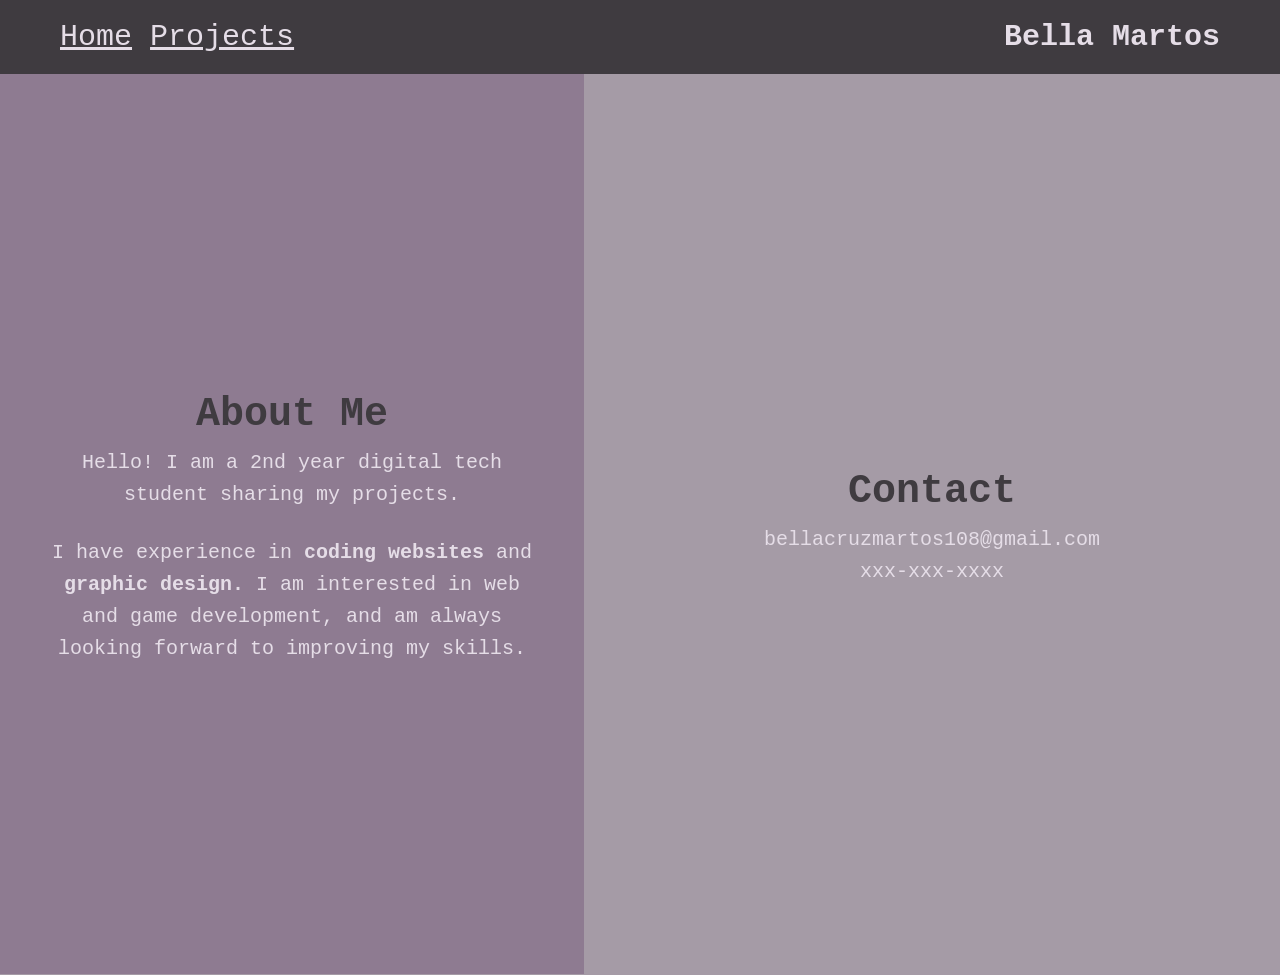
<file: index.html>
<!DOCTYPE html>
<html lang="en">
<head>
    <meta charset="UTF-8">
    <meta name="viewport" content="width=device-width, initial-scale=1.0">
    <title>Bella's portfolio</title>
      <link rel="stylesheet" href="style.css">
</head>
<body>

    <header class="nav-bar">
    <div class="nav">
        <a href="index.html">Home</a>
        <a href="pages/projects.html">Projects</a>
    </div>
  <div class="nav-header">Bella Martos</div>
  </header>

    <section class="split">
    <div class="left"> 
      <div class="information">
        <h1>About Me</h1>
        <p>Hello! I am a 2nd year digital tech student sharing my projects.</p>
        <br>
        <p>I have experience in <b>coding websites</b> and <b>graphic design.</b> I am interested in web and game development, and am always looking forward to improving my skills. </p>
      </div>
    </div>

    <div class="right">
      <div class="information">
      <h1>Contact</h1> 
      <p>bellacruzmartos108@gmail.com</p> 
      <p>xxx-xxx-xxxx</p>
    </div>
    </div>
  </section>

</body>
</html>
</file>
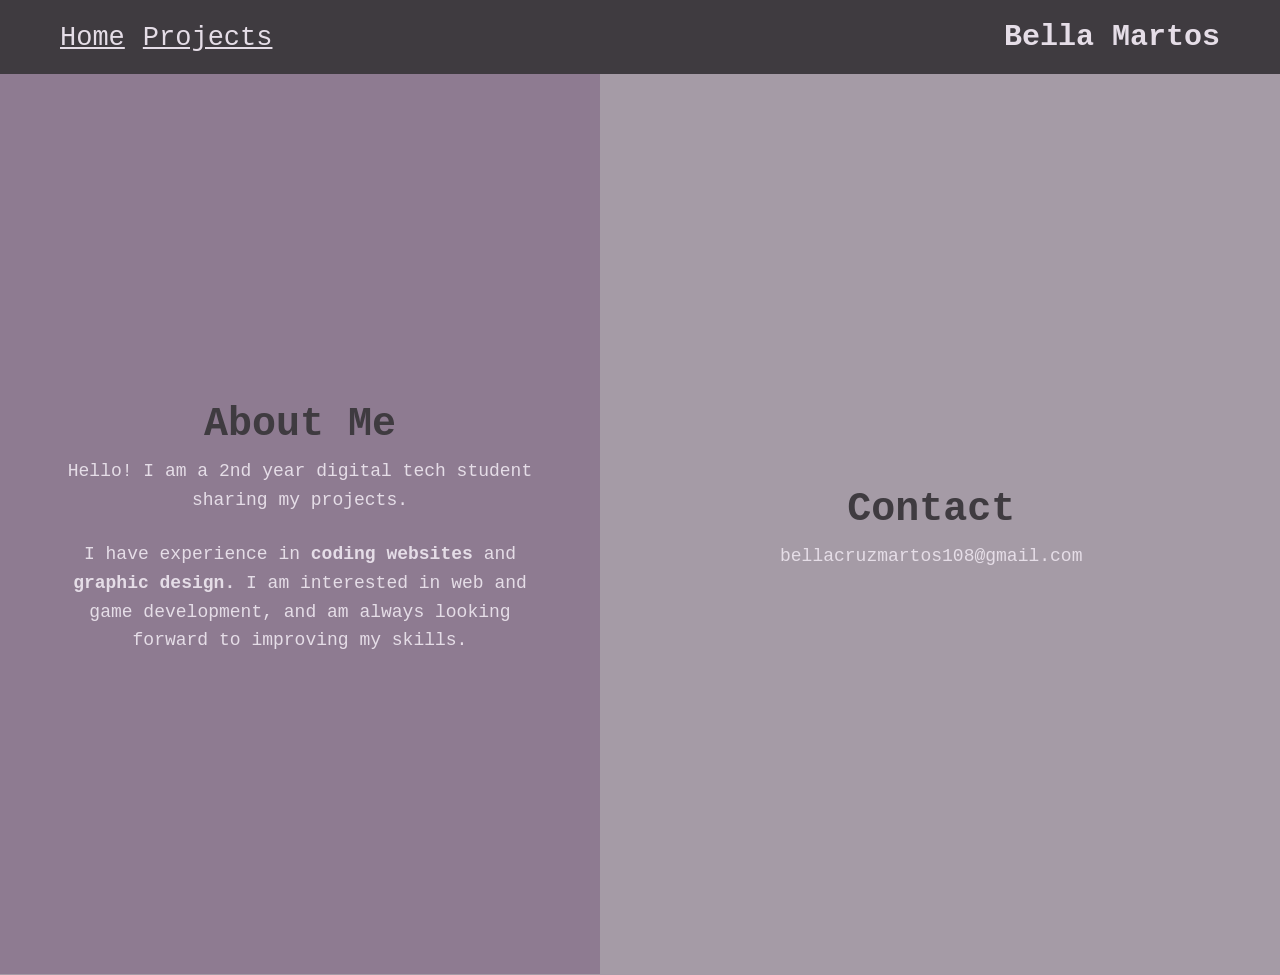
<file: pages/index.html>
<!DOCTYPE html>
<html lang="en">
<head>
    <meta charset="UTF-8">
    <meta name="viewport" content="width=device-width, initial-scale=1.0">
    <title>Bella's portfolio</title>
      <link rel="stylesheet" href="style.css">
</head>
<body>
    <header class="nav-bar">

    <div class="nav">
        <a href="index.html">Home</a>
        <a href="projects.html">Projects</a>
    </div>

  <div class="nav-header">Bella Martos</div>
  </header>
    <section class="split">
    <div class="left">
      <div class="information">
        <h1>About Me</h1>
        <p>Hello! I am a 2nd year digital tech student sharing my projects.</p>
        <br>
        <p>I have experience in <b>coding websites</b> and <b>graphic design.</b> I am interested in web and game development, and am always looking forward to improving my skills. </p>
      </div>
    </div>

   <div class="right">
      <div class="information">
      <h1>Contact</h1>
      <p>bellacruzmartos108@gmail.com</p> 
    </div>
    </div>

  </section>
</body>
</html>
</file>
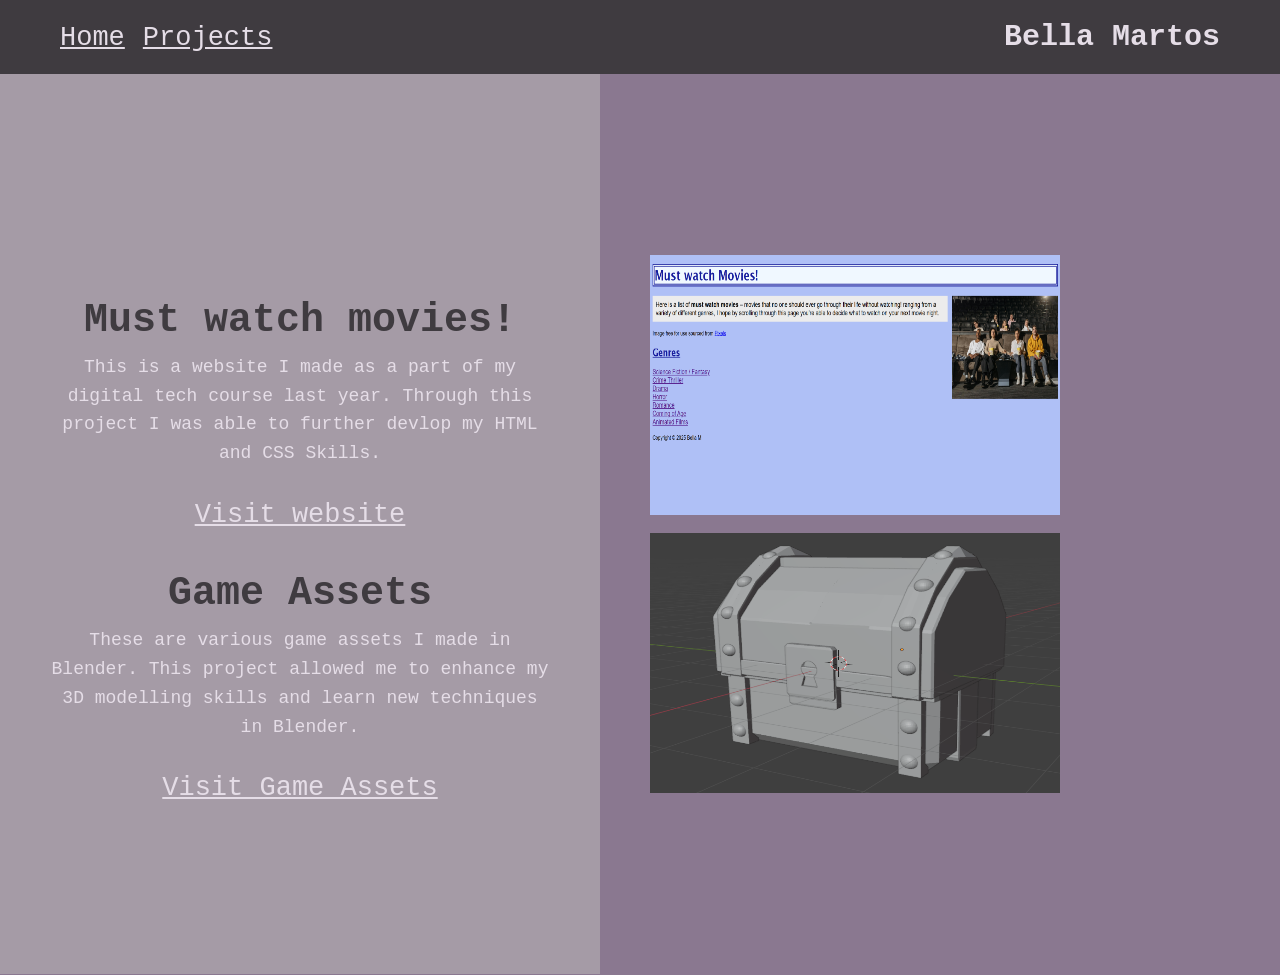
<file: pages/projects.html>
<!DOCTYPE html>
<html lang="en">
<head>
    <meta charset="UTF-8">
    <meta name="viewport" content="width=device-width, initial-scale=1.0">
    <title>Bella's portfolio</title>
      <link rel="stylesheet" href="projectsstyle.css">
</head>
<body>
    <header class="navbar">

    <div class="nav">
        <a href="sub_index.html">Home</a>
        <a href="projects.html">Projects</a>
    </div>

  <div class="nav-header">Bella Martos</div>

  </header>

     <section class="split">
    <div class="left">
      <div class="information">
        <br>
        <br>
        <h1>Must watch movies!</h1>
        <p>This is a website I made as a part of my digital tech course last year. Through this project I was able to further devlop my HTML and CSS Skills. </p>
        <br>
        <a href="https://github.com/bellaacm/Bella-year-10-website">Visit website</a>
        <br>
        <br>
        <h1>Game Assets</h1>
        <p>These are various game assets I made in Blender. This project allowed me to enhance my 3D modelling skills and learn new techniques in Blender.</p>
        <br>
        <a href="https://github.com/bellaacm/Game-Assets">Visit Game Assets</a>
      </div>
    </div>

    <div class="right">
    <ul>
      <img src="moviewebsite.png" alt="Must Watch Movies! website example ">
      <br>
      <img src="gameassets.png" alt="Game Assets example">
    </ul>
    </div>
  </section>

    </body>
</html>
</file>
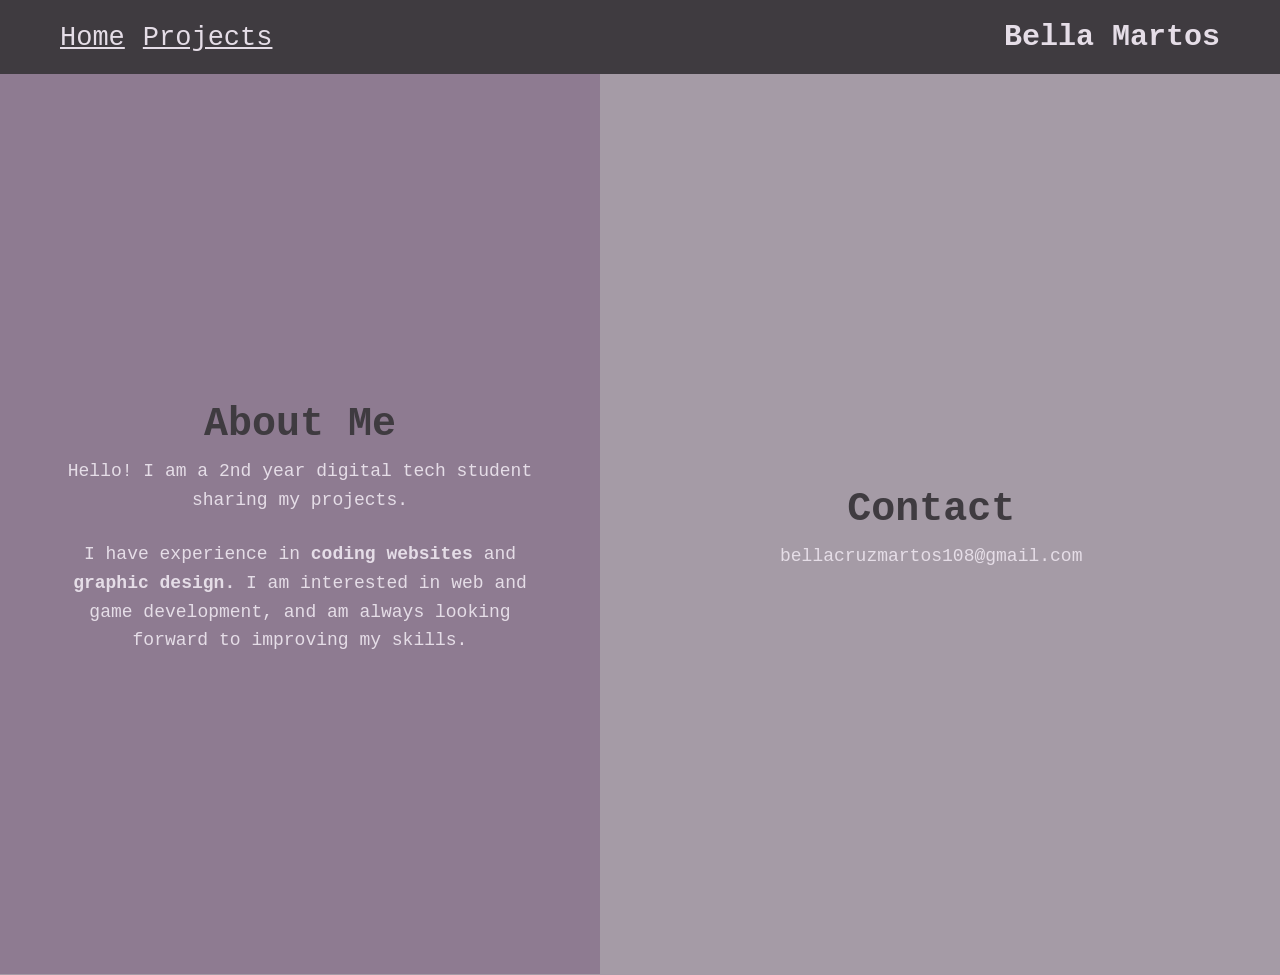
<file: pages/sub_index.html>
<!DOCTYPE html>
<html lang="en">
<head>
    <meta charset="UTF-8">
    <meta name="viewport" content="width=device-width, initial-scale=1.0">
    <title>Bella's portfolio</title>
      <link rel="stylesheet" href="sub_style.css">
</head>
<body>
    <header class="nav-bar">

    <div class="nav">
        <a href="index.html">Home</a>
        <a href="projects.html">Projects</a>
    </div>

  <div class="nav-header">Bella Martos</div>
  </header>
    <section class="split">
    <div class="left">
      <div class="information">
        <h1>About Me</h1>
        <p>Hello! I am a 2nd year digital tech student sharing my projects.</p>
        <br>
        <p>I have experience in <b>coding websites</b> and <b>graphic design.</b> I am interested in web and game development, and am always looking forward to improving my skills. </p>
      </div>
    </div>

   <div class="right">
      <div class="information">
      <h1>Contact</h1>
      <p>bellacruzmartos108@gmail.com</p> 
    </div>
    </div>

  </section>
</body>
</html>
</file>
<file: style.css>
* {
  margin: 0;
  padding: 0;
  box-sizing: border-box;
}
.nav-bar {
  background-color: #3f3b40;
  color: #E5DDE7;
  display: flex;
  align-items: center;
  justify-content: space-between;
  padding: 20px 60px;
}

.nav {
  font-size: 30px;
  margin: left 3px;
  font-family: monospace;
  justify-content: space-between;
}

.nav-header {
  font-size: 30px;
  font-weight: bold;
   font-family: monospace;
color: #E5DDE7;
}

.split {
  display: flex;
  height: 100vh; 
}

.left {
  background: #8e7b91;
  display: flex;
  justify-content: center;
  align-items: center;
  text-align: center;
  padding: 50px;
}

.information {
  max-width: 500px;
  line-height: 1.6;
}

.right {
  background: #a59ba6; 
  display: flex;
  justify-content: center;
  align-items: center;
  text-align: center;
  padding: 180px;
}

body {
  background-color: #a59ba6;
  }

h1 { 
  font-family: monospace;
  color: #3f3b40;
  font-size: 40px;
    }  

p {
    color: #E5DDE7;
    font-family: monospace;
    font-size: 20px;
      }

a {
   font-family: monospace;
  color: #E5DDE7;
  font-size: 30px;
   }

li  {
  color:#a59ba6;
   }
</file>
<file: pages/style.css>
* {
  margin: 0;
  padding: 0;
  box-sizing: border-box;
}
.nav-bar {
  background-color: #3f3b40;
  color: #E5DDE7;
  display: flex;
  align-items: center;
  justify-content: space-between;
  padding: 20px 60px;
}

.nav {
  font-size: 30px;
  margin: left 3px;
  font-family: monospace;
  justify-content: space-between;
}

.nav-header {
  font-size: 30px;
  font-weight: bold;
   font-family: monospace;
color: #E5DDE7;
}

.split {
  display: flex;
  height: 100vh; 
}

.left {
  background: #8e7b91;
  display: flex;
  justify-content: center;
  align-items: center;
  text-align: center;
  padding: 50px;
}

.information {
  max-width: 500px;
  line-height: 1.6;
}

.right {
  background: #a59ba6; 
  display: flex;
  justify-content: center;
  align-items: center;
  text-align: center;
  padding: 180px;
}

body {
  background-color: #a59ba6;
  }

h1 { 
  font-family: monospace;
  color: #3f3b40;
  font-size: 40px;
    }  

p {
    color: #E5DDE7;
    font-family: monospace;
    font-size: 18px;
      }

a {
   font-family: monospace;
  color: #E5DDE7;
  font-size: 27px;
   }
</file>
<file: pages/projectsstyle.css>
* {
  margin: 0;
  padding: 0;
  box-sizing: border-box;
}
.navbar {
  background-color: #3f3b40;
  color: #E5DDE7;
  display: flex;
  align-items: center;
  justify-content: space-between;
  padding: 20px 60px;
}

.nav {
  font-size: 30px;
  margin: left 3px;
  font-family: monospace;
  justify-content: space-between;
}

.nav-header {
  font-size: 30px;
  font-weight: bold;
   font-family: monospace;
color: #E5DDE7;
}

.split {
  display: flex;
  height: 100vh; 
}

.left {
  background: #a59ba6; 
  display: flex;
  justify-content: center;
  align-items: center;
  text-align: center;
  padding: 50px;
}

.information {
  max-width: 500px;
  line-height: 1.6;
}

.right {
 display: flex;
  justify-content: center;
  align-items: center;
  text-align: center;
  padding: 50px;
}

body {
    background-color: #8A7890;
      }
h1 { 
  font-family: monospace;
  color: #3f3b40;
  font-size: 40px;
    }  

p {
    color: #E5DDE7;
    font-family: monospace;
    font-size: 18px;
      }

a {
   font-family: monospace;
  color: #E5DDE7;
  font-size: 27px;
   }

   img {
  width: 410px;
  height: 260px;
  display: flex;
  justify-content: center;
  align-items: center;
   }

   ul {
    color:#E5DDE7;
    }
</file>
<file: pages/sub_style.css>
* {
  margin: 0;
  padding: 0;
  box-sizing: border-box;
}
.nav-bar {
  background-color: #3f3b40;
  color: #E5DDE7;
  display: flex;
  align-items: center;
  justify-content: space-between;
  padding: 20px 60px;
}

.nav {
  font-size: 30px;
  margin: left 3px;
  font-family: monospace;
  justify-content: space-between;
}

.nav-header {
  font-size: 30px;
  font-weight: bold;
   font-family: monospace;
color: #E5DDE7;
}

.split {
  display: flex;
  height: 100vh; 
}

.left {
  background: #8e7b91;
  display: flex;
  justify-content: center;
  align-items: center;
  text-align: center;
  padding: 50px;
}

.information {
  max-width: 500px;
  line-height: 1.6;
}

.right {
  background: #a59ba6; 
  display: flex;
  justify-content: center;
  align-items: center;
  text-align: center;
  padding: 180px;
}

body {
  background-color: #a59ba6;
  }

h1 { 
  font-family: monospace;
  color: #3f3b40;
  font-size: 40px;
    }  

p {
    color: #E5DDE7;
    font-family: monospace;
    font-size: 18px;
      }

a {
   font-family: monospace;
  color: #E5DDE7;
  font-size: 27px;
   }
</file>
